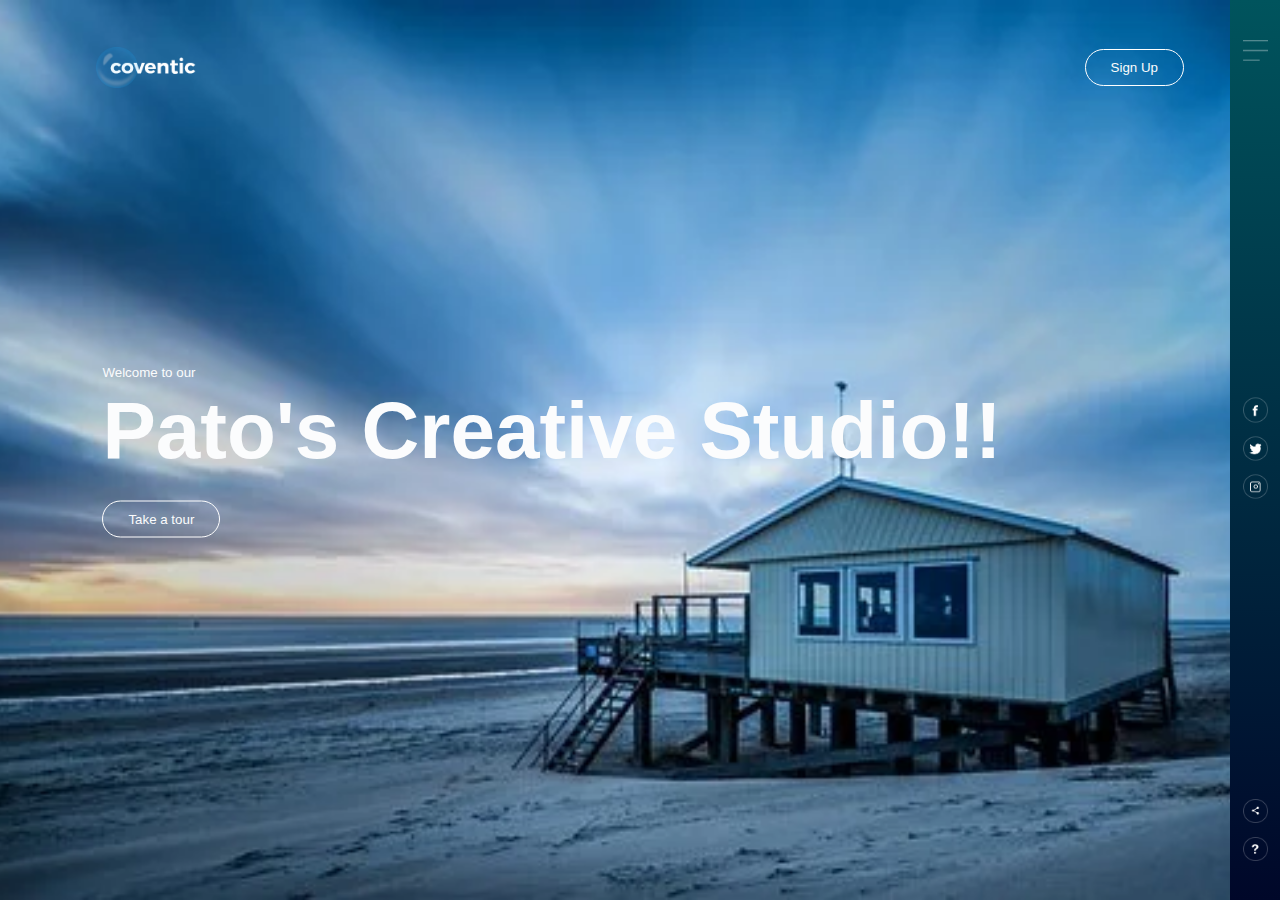
<file: Animated Bubble site/indexBubble.html>
<!DOCTYPE html>
<html lang="en">
<head>
    <meta charset="UTF-8">
    <meta name="viewport" content="width=device-width, initial-scale=1.0">
    <title>Animated Bubble Website</title>
    <link rel="stylesheet" href="stylebubble.css">
</head>
<body>
    <div class="hero">
        <div class="navbar">
            <img src="images/logo.png" class="logo">
            <button type="button">Sign Up</button>
        </div>
        <div class="content">
            <small>Welcome to our</small>
            <h1>Pato's Creative Studio!!</h1>
            <button type="button">Take a tour</button>
        </div>
        <div class="side-bar">
            <img src="images/menu.png" alt="menu" class="menu">

            <div class="social-links">
                <img src="images/fb.png" alt="facebook" >
                <img src="images/tw.png" alt="twitter" >
                <img src="images/ig.png" alt="instagram" >
            </div>
            <div class="useful-links">
                <img src="images/share.png" alt="share" >
                <img src="images/info.png" alt="info">
            </div>
        </div>
        <div class="bubbles">
            <img src="images/bubble.png" alt="bubbles">
            <img src="images/bubble.png" alt="bubbles">
            <img src="images/bubble.png" alt="bubbles">
            <img src="images/bubble.png" alt="bubbles">
            <img src="images/bubble.png" alt="bubbles">
            <img src="images/bubble.png" alt="bubbles">
            <img src="images/bubble.png" alt="bubbles">
            <img src="images/bubble.png" alt="bubbles">
        </div>
    </div>
</body>
</html>
</file>
<file: Animated Bubble site/stylebubble.css>
* {
    margin: 0;
    padding: 0;
    font-family: sans-serif;
}
.hero {
    width: 100%;
    height: 100vh;
    background-image: url(images/house-5651866__340.webp);
    background-size: cover;
    background-position: center;
    position: relative;
    overflow: hidden;
}
.logo {
    width: 100px;
    cursor: pointer;
}
.navbar {
    width: 85%;
    height: 15%;
    margin: auto;
    display: flex;
    align-items: center;
    justify-content: space-between;
}
button {
    color: #fbfcfd;
    padding: 10px 25px;
    background: transparent;
    border: 1px solid #fff;
    border-radius: 20px;
    outline: none;
    cursor: pointer;
}
.content {
    color: #fbfcfd;
    position: absolute;
    top: 50%;
    left: 8%;
    transform: translateY(-50%);
    z-index: 2;
}
h1 {
    font-size: 80px;
    margin: 10px 0 30px;
    line-height: 80px;
}

.side-bar {
    width: 50px;
    height: 100vh;  
    background: linear-gradient(#00545d, #000729);
    position: absolute;
    right: 0;
    top: 0;
}
.menu {
    display: block;
    width: 25px;
    margin: 40px auto 0;
    cursor: pointer;
}

.social-links img, .useful-links img {
    width: 25px;
    margin: 5px auto;
    cursor: pointer;
}

.social-links{
    width: 50px;
    text-align: center;
    position: absolute;
    top: 50%;
    transform: translateY(-50%);
}
.useful-links{
    width: 50px;
    text-align: center;
    position: absolute;
    bottom: 30px;
}
.bubbles img {
    width: 50px;
    animation: bubble 7s infinite;
}
.bubbles {
    width: 100%;
    display: flex;
    align-items: center;
    justify-content: space-around;
    position: absolute;
    bottom: -70px;
}
@keyframes bubble {
    0%{
        transform: translateY(0);
        opacity: 0;
    }
    50%{
        opacity: 1;
    }
    70%{
        opacity: 1;
    }
    100%{
        transform: translateY(-80vh);
        opacity: 0;
    }
}

.bubbles img:nth-child(1){
    animation-delay: 2s;
    width: 25px;
}
.bubbles img:nth-child(2){
    animation-delay: 3s;
    width: 15px;
}
.bubbles img:nth-child(3){
    animation-delay: 8s;
}
.bubbles img:nth-child(4){
    animation-delay: 1.5s;
    width: 20px;
}
.bubbles img:nth-child(5){
    animation-delay: 10s;
}
.bubbles img:nth-child(6){
    animation-delay: 20s;
    width: 35px;
}
.bubbles img:nth-child(7){
    animation-delay: 7s;
}
.bubbles img:nth-child(8){
    animation-delay: 60s;
}
</file>
